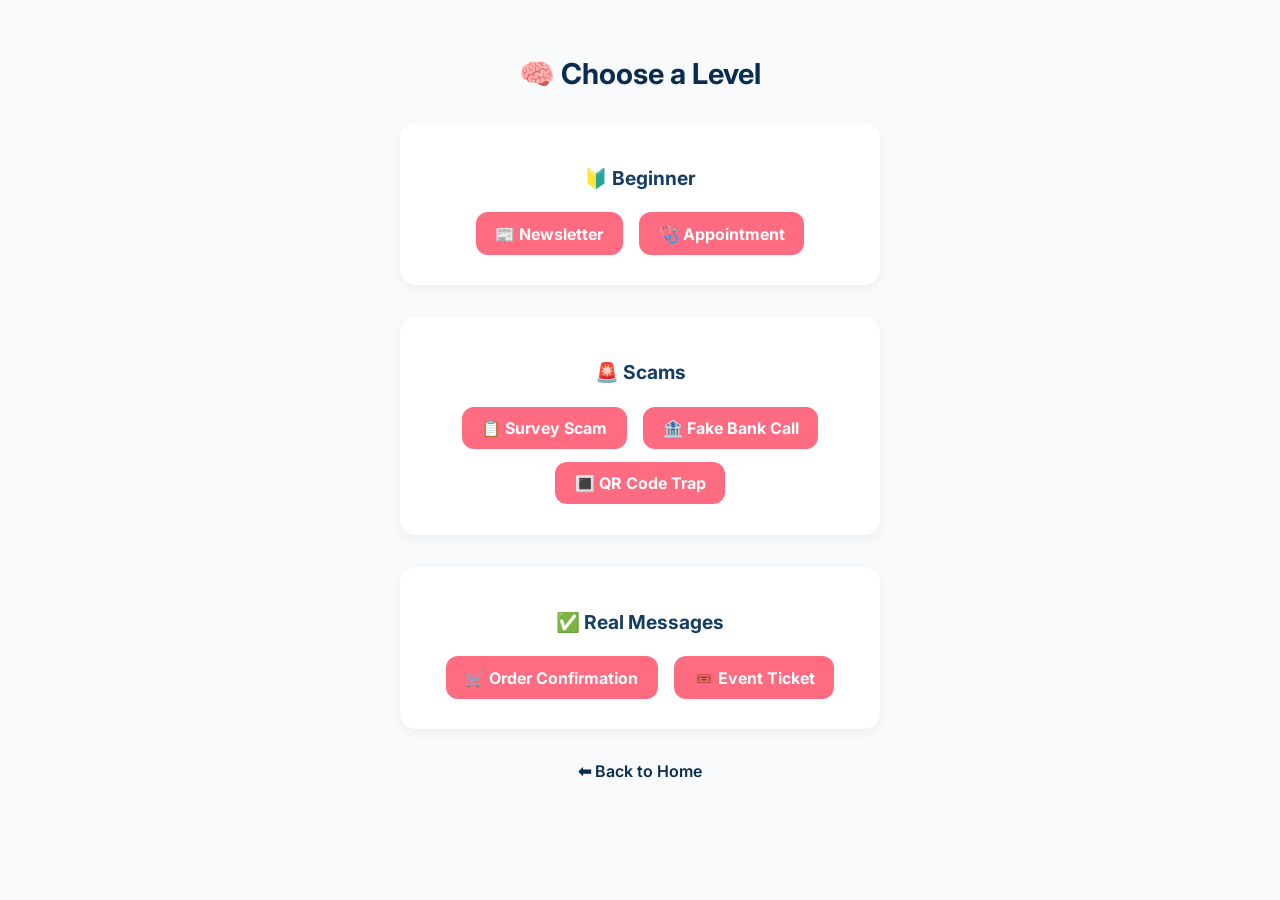
<file: levels.html>
<!DOCTYPE html>
<html lang="en">
<head>
  <meta charset="UTF-8" />
  <title>Choose a Level</title>
  <meta name="viewport" content="width=device-width, initial-scale=1.0"/>
  <link rel="stylesheet" href="levels.css" />
  <link href="https://fonts.googleapis.com/css2?family=Inter:wght@400;600;700&display=swap" rel="stylesheet" />
</head>
<body>
  <div class="levels-container">
    <h2>🧠 Choose a Level</h2>

    <div class="level-card">
      <h3>🔰 Beginner</h3>
      <a class="level-btn" href="index.html?level=newsletter">📰 Newsletter</a>
      <a class="level-btn" href="index.html?level=doctorReminder">🩺 Appointment</a>
    </div>

    <div class="level-card">
      <h3>🚨 Scams</h3>
      <a class="level-btn" href="index.html?level=fakeSurvey">📋 Survey Scam</a>
      <a class="level-btn" href="index.html?level=bankCall">🏦 Fake Bank Call</a>
      <a class="level-btn" href="index.html?level=qrCode">🔳 QR Code Trap</a>
    </div>

    <div class="level-card">
      <h3>✅ Real Messages</h3>
      <a class="level-btn" href="index.html?level=orderConfirmation">🛒 Order Confirmation</a>
      <a class="level-btn" href="index.html?level=eventTicket">🎟️ Event Ticket</a>
    </div>

    <div class="back-home">
      <a href="index.html">⬅ Back to Home</a>
    </div>
  </div>
</body>
</html>
</file>
<file: levels.css>
body {
  font-family: 'Inter', sans-serif;
  background: #f9fafc;
  color: #222;
  margin: 0;
  padding: 2rem 1rem;
}

h2 {
  text-align: center;
  font-size: 1.8rem;
  color: #0a2c4e;
  margin-bottom: 2rem;
}

.levels-container {
  max-width: 480px;
  margin: 0 auto;
}

.level-card {
  background: #fff;
  border-radius: 16px;
  box-shadow: 0 4px 12px rgba(0,0,0,0.05);
  margin-bottom: 2rem;
  padding: 1.5rem;
  text-align: center;
}

.level-card h3 {
  margin-bottom: 1rem;
  font-size: 1.2rem;
  color: #163d63;
}

.level-btn {
  display: inline-block;
  margin: 0.4rem;
  padding: 0.7rem 1.2rem;
  border-radius: 12px;
  background: #ff6b81;
  color: white;
  text-decoration: none;
  font-weight: bold;
  transition: background 0.3s ease;
}

.level-btn:hover {
  background: #fa5c70;
}

.back-home {
  text-align: center;
  margin-top: 2rem;
}

.back-home a {
  color: #0a2c4e;
  text-decoration: none;
  font-weight: 600;
}
</file>
